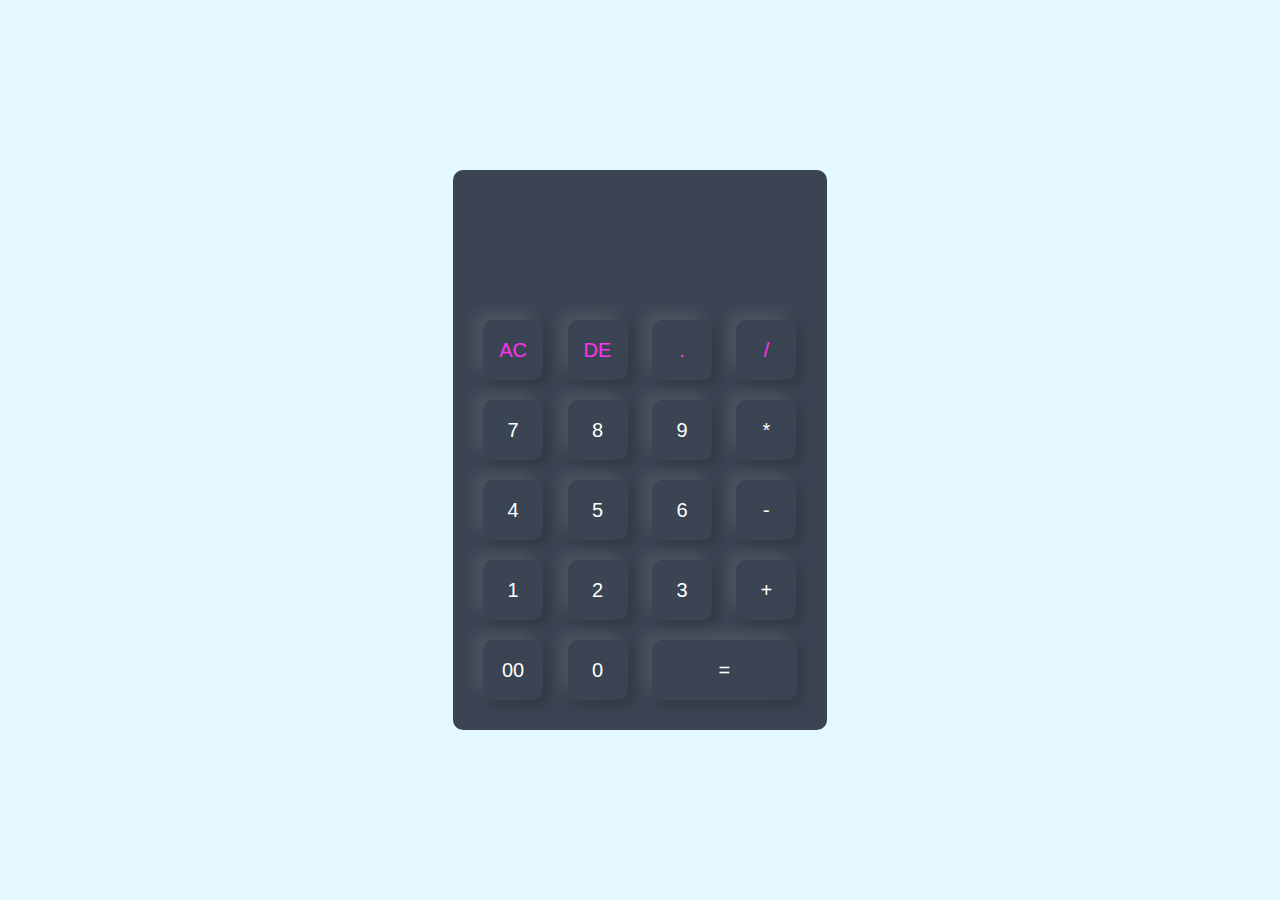
<file: task 1/index.html>
<!DOCTYPE html>
<html lang="en">

<head>
    <meta charset="UTF-8">
    <meta name="viewport" content="width=device-width, initial-scale=1.0">
    <title>calculater using javascript</title>
    <link rel="stylesheet" href="style.css">

</head>

<body>
    <div class="container">
        <div class="calculator">
            <form>
                <div class="display">
                    <input type="text" name="display">
                </div>
                <div>
                    <input type="button" value="AC" onclick="display.value = '' " class="operator">
                    <input type="button" value="DE" onclick="display.value = display.value.toString().slice(0,-1)"
                        class="operator">
                    <input type="button" value="." onclick="display.value += '.' " class="operator">
                    <input type="button" value="/" onclick="display.value += '/' " class="operator">
                </div>
                <div>
                    <input type="button" value="7" onclick="display.value += '7' ">
                    <input type="button" value="8" onclick="display.value += '8' ">
                    <input type="button" value="9" onclick="display.value += '9' ">
                    <input type="button" value="*" onclick="display.value += '*' ">
                </div>
                <div>
                    <input type="button" value="4" onclick="display.value += '4' ">
                    <input type="button" value="5" onclick="display.value += '5' ">
                    <input type="button" value="6" onclick="display.value += '6' ">
                    <input type="button" value="-" onclick="display.value += '-' ">
                </div>
                <div>
                    <input type="button" value="1" onclick="display.value += '1' ">
                    <input type="button" value="2" onclick="display.value += '2' ">
                    <input type="button" value="3" onclick="display.value += '3' ">
                    <input type="button" value="+" onclick="display.value += '+' ">
                </div>
                <div>
                    <input type="button" value="00" onclick="display.value += '00' ">
                    <input type="button" value="0" onclick="display.value += '0' ">
                    <input type="button" value="=" onclick="display.value = eval(display.value)" class="equal">

                </div>

            </form>
        </div>
    </div>
</body>

</html>
</file>
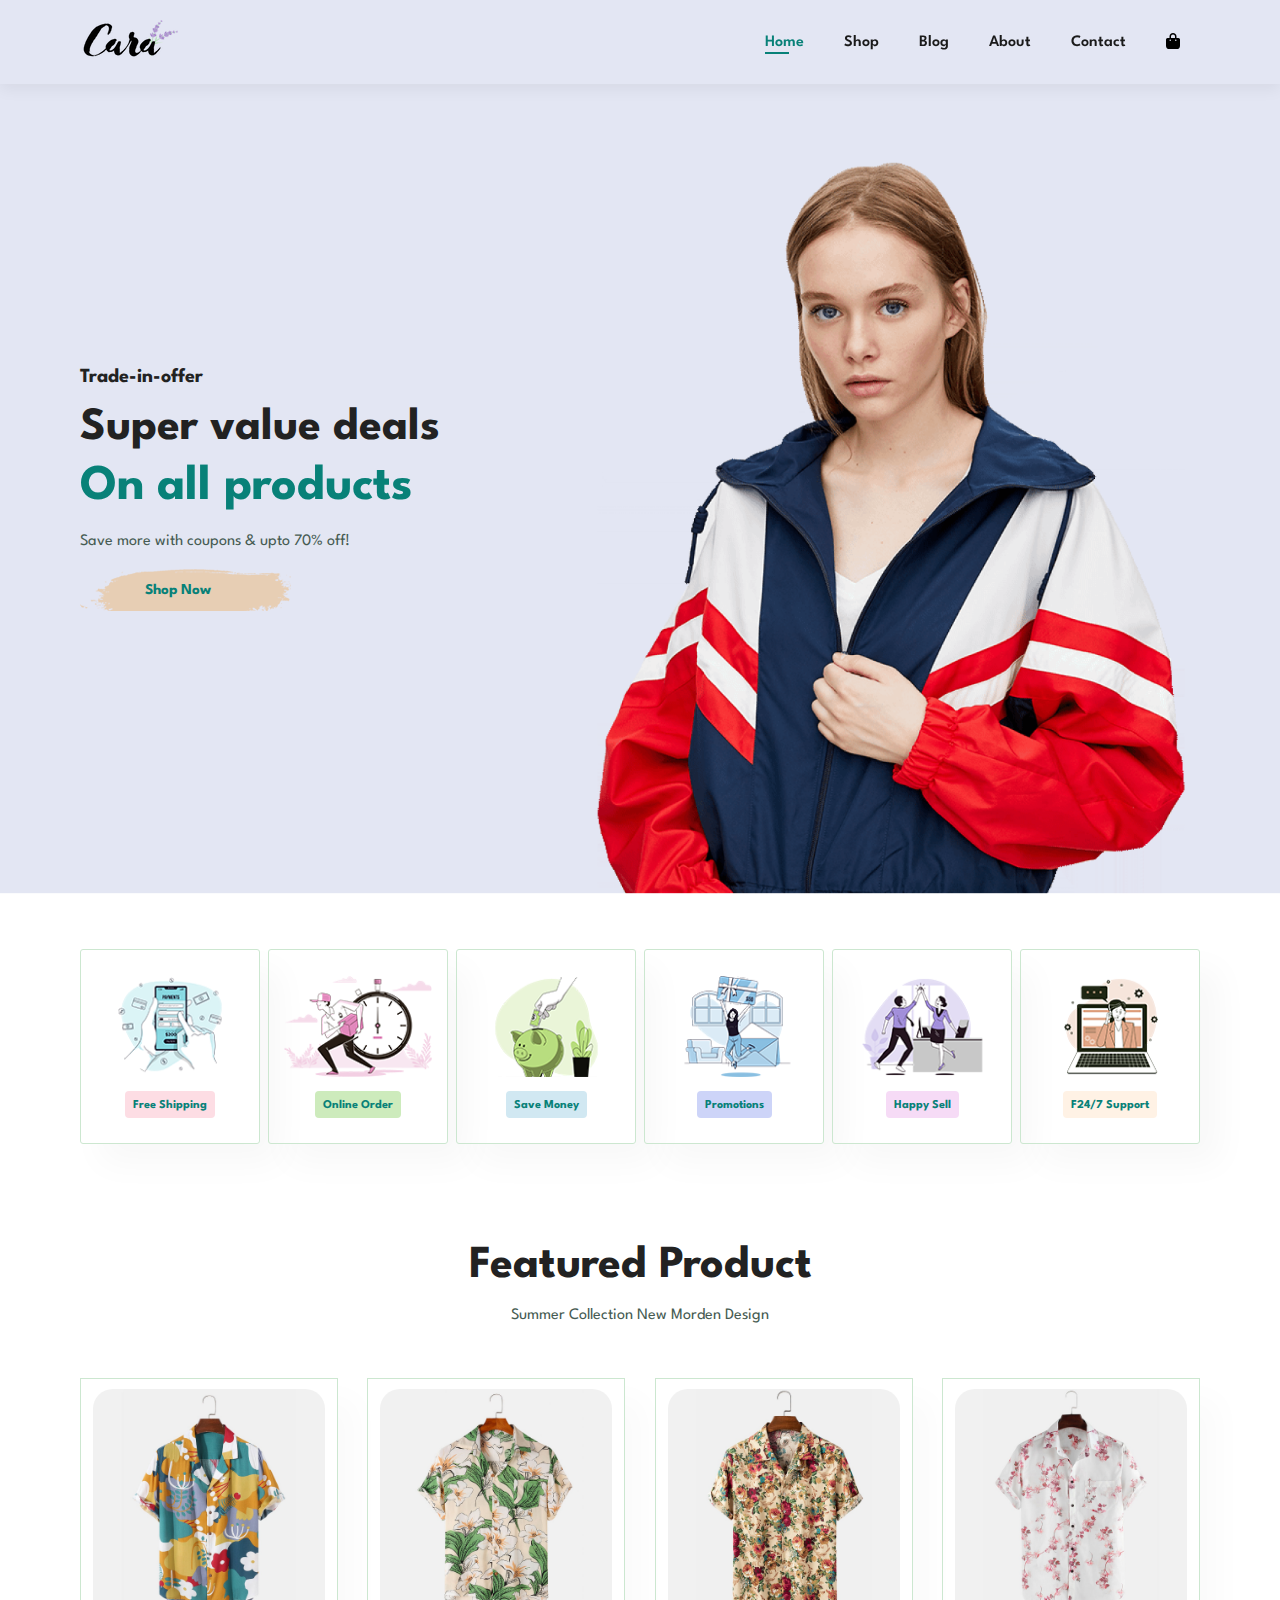
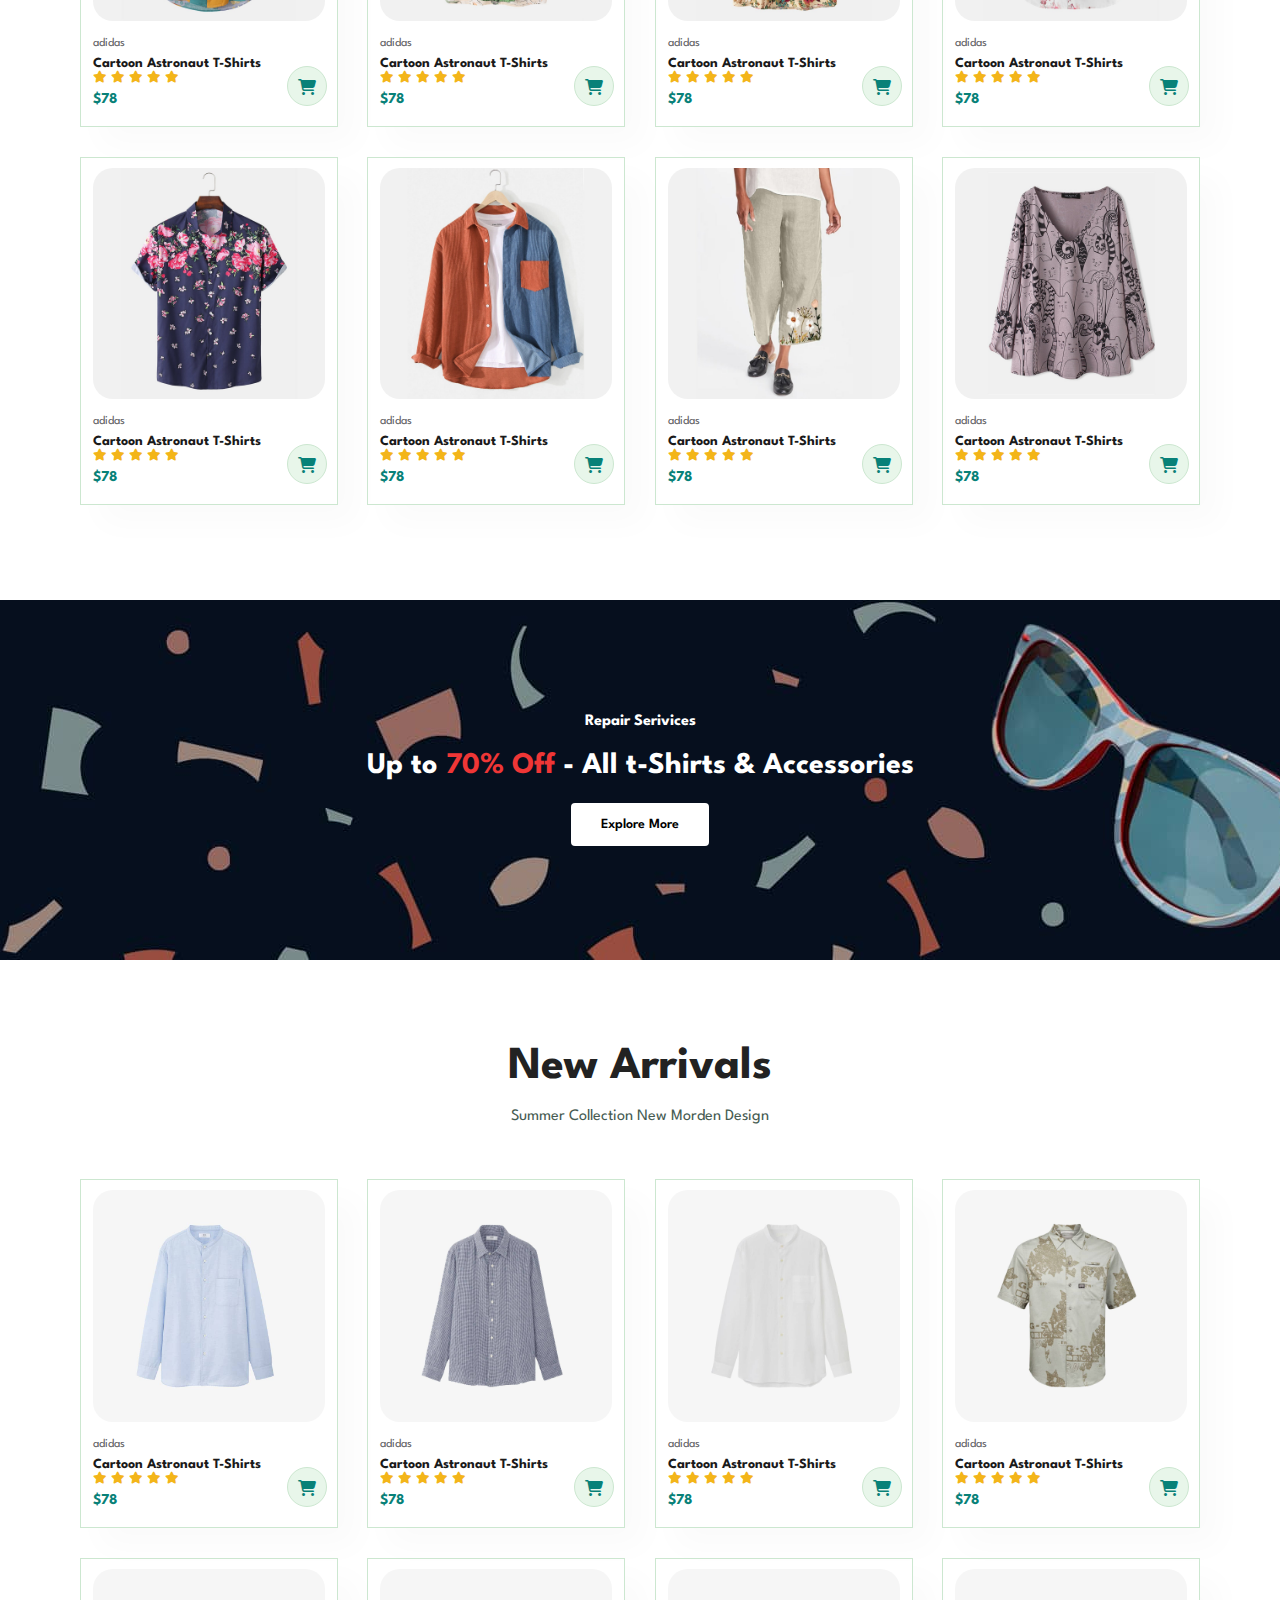
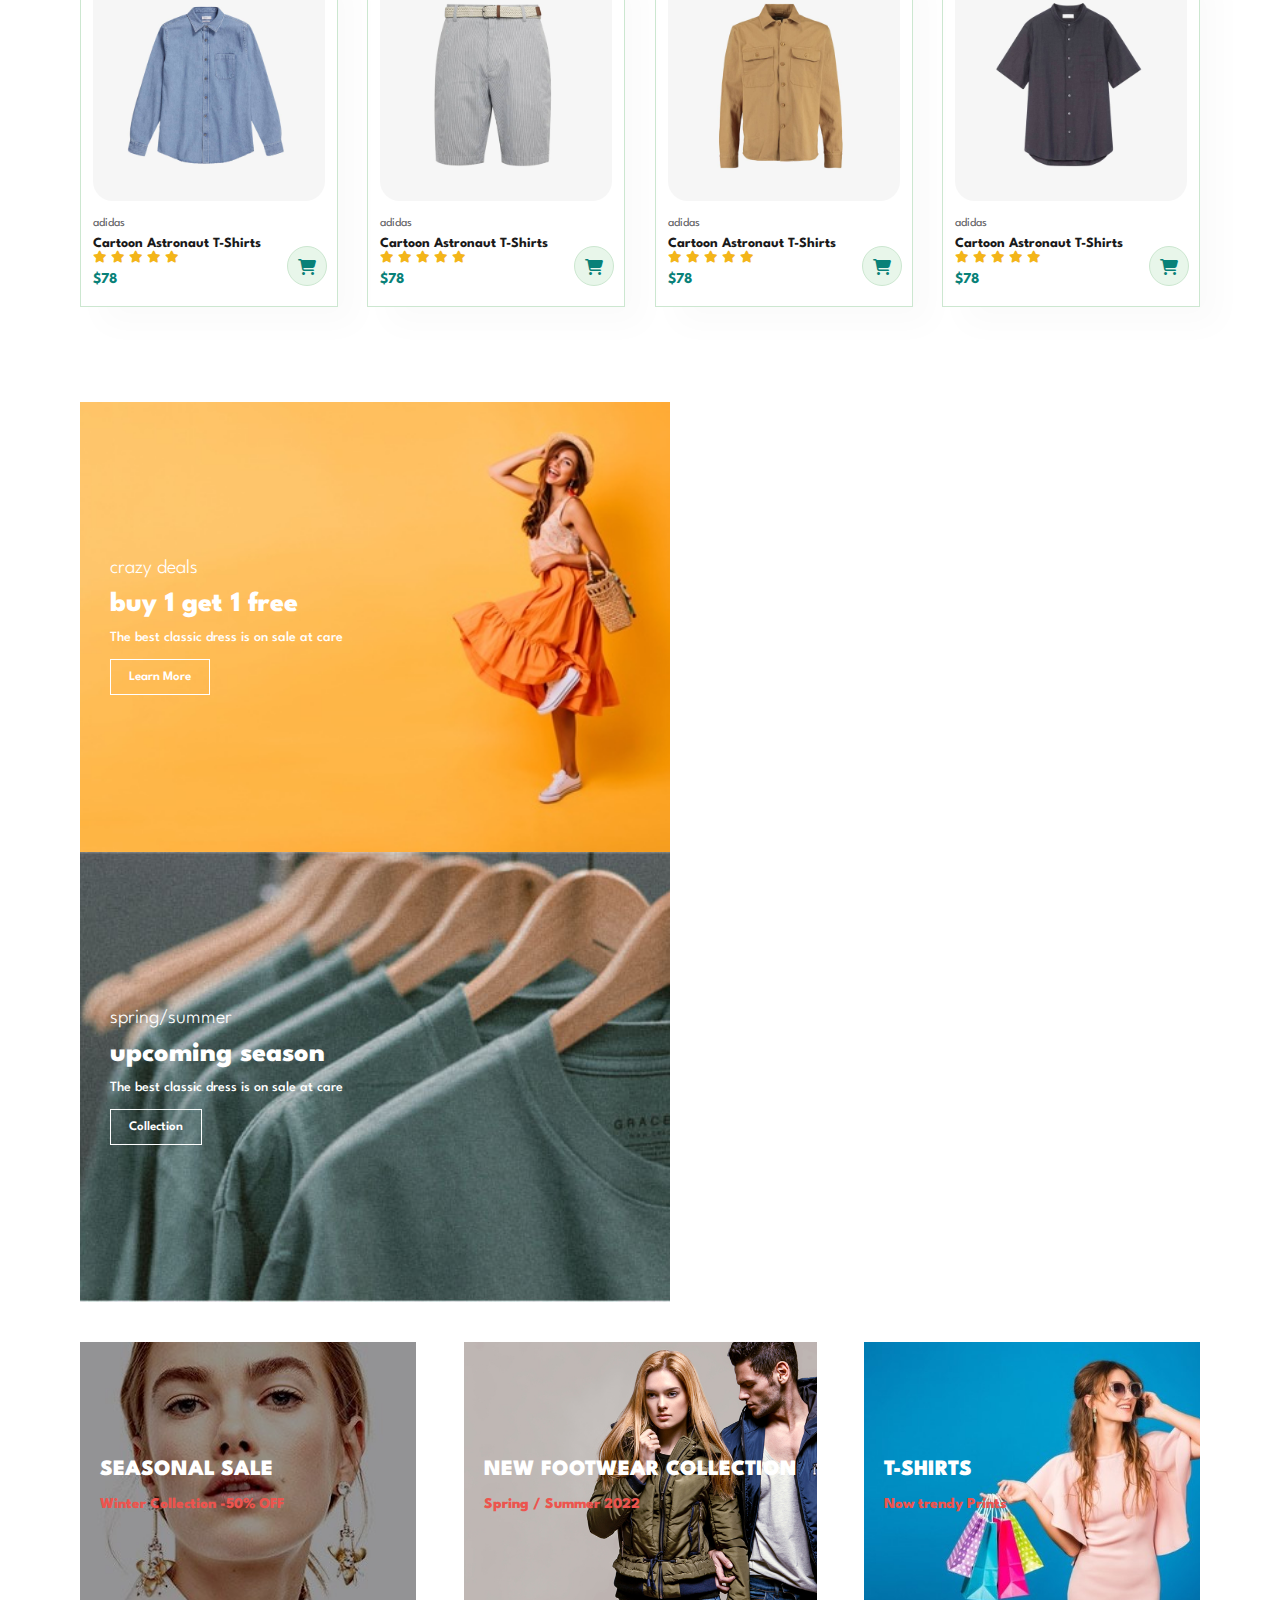
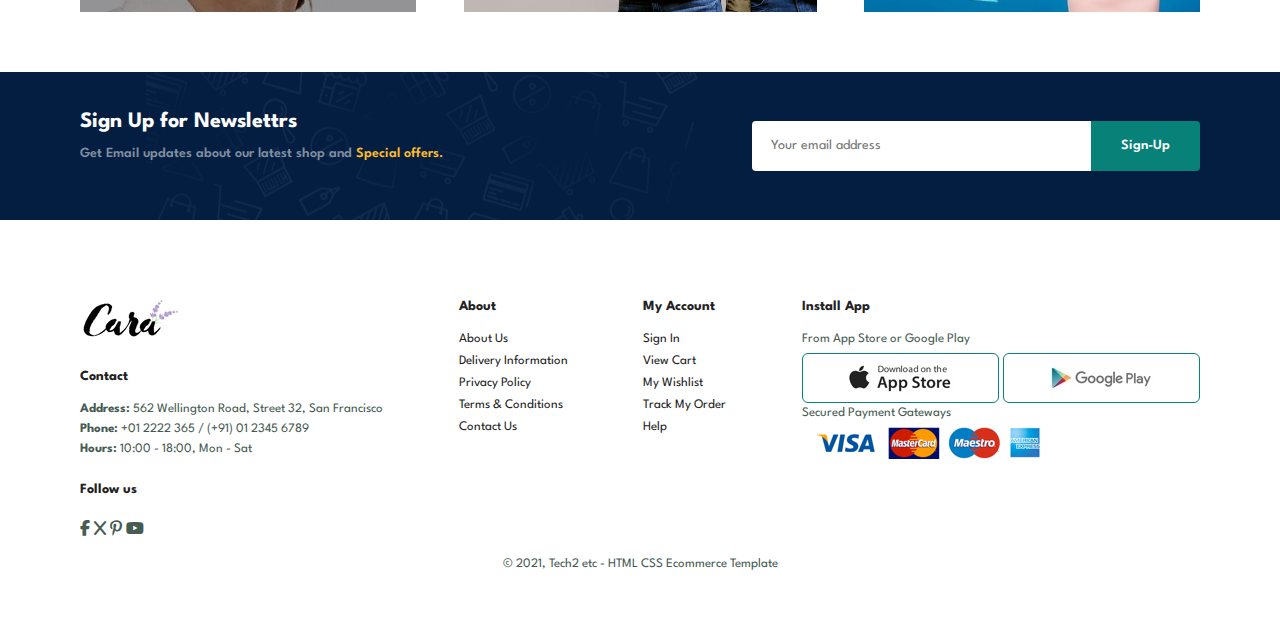
<file: task 2/index.html>
<!DOCTYPE html>
<html lang="en">

<head>
    <meta charset="UTF-8">
    <meta name="viewport" content="width=device-width, initial-scale=1.0">
    <title>Ecommerce Website</title>
    <link rel="stylesheet" href="style.css">
    <link rel="stylesheet" href="https://cdnjs.cloudflare.com/ajax/libs/font-awesome/6.5.2/css/all.min.css" />
</head>

<body>

    <section id="header">
        <a href="#"><img src="img/logo.png" class="logo" alt=""></a>

        <div>
            <ul id="navbar">
                <li><a class="active" href="index.html">Home</a></li>
                <li><a href="shop.html">Shop</a></li>
                <li><a href="blog.html">Blog</a></li>
                <li><a href="about.html">About</a></li>
                <li><a href="contact.html">Contact</a></li>
                <li id="lg-bag"><a href="cart.html"><i class="fa-solid fa-bag-shopping" style="color: #000;"></i></a></li>
                <a href="#" id="close"><i class="fa-solid fa-x"></i></a>
            </ul>
        </div>
        <div class="mobile" id="mobile">
            <a href="cart.html"><i class="fa-solid fa-bag-shopping" style="color: #000;"></i></a>
            <i class="fa-solid fa-outdent " id="bar"></i>
        </div>
    </section>
    <section id="hero">
        <h4>Trade-in-offer</h4>
        <h2>Super value deals</h2>
        <h1>On all products</h1>
        <p>Save more with coupons & upto 70% off!</p>
        <button>Shop Now</button>
    </section>

    <section id="feature" class="section-p1">
        <div class="fe-box">
            <img src="img/features/f1.png" alt="">
            <h6>Free Shipping</h6>
        </div>
        <div class="fe-box">
            <img src="img/features/f2.png" alt="">
            <h6>Online Order</h6>
        </div>
        <div class="fe-box">
            <img src="img/features/f3.png" alt="">
            <h6>Save Money</h6>
        </div>
        <div class="fe-box">
            <img src="img/features/f4.png" alt="">
            <h6>Promotions</h6>
        </div>
        <div class="fe-box">
            <img src="img/features/f5.png" alt="">
            <h6>Happy Sell</h6>
        </div>
        <div class="fe-box">
            <img src="img/features/f6.png" alt="">
            <h6>F24/7 Support</h6>
        </div>
    </section>

    <section id="product1" class="section-p1">
        <h2>Featured Product</h2>
        <p>Summer Collection New Morden Design</p>
        <div class="pro-container">
            <div class="pro">
                <img src="img/products/f1.jpg" alt="">
                <div class="des">
                    <span>adidas</span>
                    <h5>Cartoon Astronaut T-Shirts</h5>
                    <div class="star">
                        <i class="fas fa-star"></i>
                        <i class="fas fa-star"></i>
                        <i class="fas fa-star"></i>
                        <i class="fas fa-star"></i>
                        <i class="fas fa-star"></i>
                    </div>
                    <h4>$78</h4>
                </div>
                <a href="#"><i class="fa-solid fa-cart-shopping cart"></i></a>
            </div>
            <div class="pro">
                <img src="img/products/f2.jpg" alt="">
                <div class="des">
                    <span>adidas</span>
                    <h5>Cartoon Astronaut T-Shirts</h5>
                    <div class="star">
                        <i class="fas fa-star"></i>
                        <i class="fas fa-star"></i>
                        <i class="fas fa-star"></i>
                        <i class="fas fa-star"></i>
                        <i class="fas fa-star"></i>
                    </div>
                    <h4>$78</h4>
                </div>
                <a href="#"><i class="fa-solid fa-cart-shopping cart"></i></a>
            </div>
            <div class="pro">
                <img src="img/products/f3.jpg" alt="">
                <div class="des">
                    <span>adidas</span>
                    <h5>Cartoon Astronaut T-Shirts</h5>
                    <div class="star">
                        <i class="fas fa-star"></i>
                        <i class="fas fa-star"></i>
                        <i class="fas fa-star"></i>
                        <i class="fas fa-star"></i>
                        <i class="fas fa-star"></i>
                    </div>
                    <h4>$78</h4>
                </div>
                <a href="#"><i class="fa-solid fa-cart-shopping cart"></i></a>
            </div>
            <div class="pro">
                <img src="img/products/f4.jpg" alt="">
                <div class="des">
                    <span>adidas</span>
                    <h5>Cartoon Astronaut T-Shirts</h5>
                    <div class="star">
                        <i class="fas fa-star"></i>
                        <i class="fas fa-star"></i>
                        <i class="fas fa-star"></i>
                        <i class="fas fa-star"></i>
                        <i class="fas fa-star"></i>
                    </div>
                    <h4>$78</h4>
                </div>
                <a href="#"><i class="fa-solid fa-cart-shopping cart"></i></a>
            </div>
            <div class="pro">
                <img src="img/products/f5.jpg" alt="">
                <div class="des">
                    <span>adidas</span>
                    <h5>Cartoon Astronaut T-Shirts</h5>
                    <div class="star">
                        <i class="fas fa-star"></i>
                        <i class="fas fa-star"></i>
                        <i class="fas fa-star"></i>
                        <i class="fas fa-star"></i>
                        <i class="fas fa-star"></i>
                    </div>
                    <h4>$78</h4>
                </div>
                <a href="#"><i class="fa-solid fa-cart-shopping cart"></i></a>
            </div>
            <div class="pro">
                <img src="img/products/f6.jpg" alt="">
                <div class="des">
                    <span>adidas</span>
                    <h5>Cartoon Astronaut T-Shirts</h5>
                    <div class="star">
                        <i class="fas fa-star"></i>
                        <i class="fas fa-star"></i>
                        <i class="fas fa-star"></i>
                        <i class="fas fa-star"></i>
                        <i class="fas fa-star"></i>
                    </div>
                    <h4>$78</h4>
                </div>
                <a href="#"><i class="fa-solid fa-cart-shopping cart"></i></a>
            </div>
            <div class="pro">
                <img src="img/products/f7.jpg" alt="">
                <div class="des">
                    <span>adidas</span>
                    <h5>Cartoon Astronaut T-Shirts</h5>
                    <div class="star">
                        <i class="fas fa-star"></i>
                        <i class="fas fa-star"></i>
                        <i class="fas fa-star"></i>
                        <i class="fas fa-star"></i>
                        <i class="fas fa-star"></i>
                    </div>
                    <h4>$78</h4>
                </div>
                <a href="#"><i class="fa-solid fa-cart-shopping cart"></i></a>
            </div>
            <div class="pro">
                <img src="img/products/f8.jpg" alt="">
                <div class="des">
                    <span>adidas</span>
                    <h5>Cartoon Astronaut T-Shirts</h5>
                    <div class="star">
                        <i class="fas fa-star"></i>
                        <i class="fas fa-star"></i>
                        <i class="fas fa-star"></i>
                        <i class="fas fa-star"></i>
                        <i class="fas fa-star"></i>
                    </div>
                    <h4>$78</h4>
                </div>
                <a href="#"><i class="fa-solid fa-cart-shopping cart"></i></a>
            </div>
        </div>
    </section>

    <section id="banner" class="section-m1">
        <h4>Repair Serivices</h4>
        <h2>Up to <span>70% Off</span> - All t-Shirts & Accessories</h2>
        <button class="normal">Explore More</button>
    </section>

    <section id="product1" class="section-p1">
        <h2>New Arrivals</h2>
        <p>Summer Collection New Morden Design</p>
        <div class="pro-container">
            <div class="pro">
                <img src="img/products/n1.jpg" alt="">
                <div class="des">
                    <span>adidas</span>
                    <h5>Cartoon Astronaut T-Shirts</h5>
                    <div class="star">
                        <i class="fas fa-star"></i>
                        <i class="fas fa-star"></i>
                        <i class="fas fa-star"></i>
                        <i class="fas fa-star"></i>
                        <i class="fas fa-star"></i>
                    </div>
                    <h4>$78</h4>
                </div>
                <a href="#"><i class="fa-solid fa-cart-shopping cart"></i></a>
            </div>
            <div class="pro">
                <img src="img/products/n2.jpg" alt="">
                <div class="des">
                    <span>adidas</span>
                    <h5>Cartoon Astronaut T-Shirts</h5>
                    <div class="star">
                        <i class="fas fa-star"></i>
                        <i class="fas fa-star"></i>
                        <i class="fas fa-star"></i>
                        <i class="fas fa-star"></i>
                        <i class="fas fa-star"></i>
                    </div>
                    <h4>$78</h4>
                </div>
                <a href="#"><i class="fa-solid fa-cart-shopping cart"></i></a>
            </div>
            <div class="pro">
                <img src="img/products/n3.jpg" alt="">
                <div class="des">
                    <span>adidas</span>
                    <h5>Cartoon Astronaut T-Shirts</h5>
                    <div class="star">
                        <i class="fas fa-star"></i>
                        <i class="fas fa-star"></i>
                        <i class="fas fa-star"></i>
                        <i class="fas fa-star"></i>
                        <i class="fas fa-star"></i>
                    </div>
                    <h4>$78</h4>
                </div>
                <a href="#"><i class="fa-solid fa-cart-shopping cart"></i></a>
            </div>
            <div class="pro">
                <img src="img/products/n4.jpg" alt="">
                <div class="des">
                    <span>adidas</span>
                    <h5>Cartoon Astronaut T-Shirts</h5>
                    <div class="star">
                        <i class="fas fa-star"></i>
                        <i class="fas fa-star"></i>
                        <i class="fas fa-star"></i>
                        <i class="fas fa-star"></i>
                        <i class="fas fa-star"></i>
                    </div>
                    <h4>$78</h4>
                </div>
                <a href="#"><i class="fa-solid fa-cart-shopping cart"></i></a>
            </div>
            <div class="pro">
                <img src="img/products/n5.jpg" alt="">
                <div class="des">
                    <span>adidas</span>
                    <h5>Cartoon Astronaut T-Shirts</h5>
                    <div class="star">
                        <i class="fas fa-star"></i>
                        <i class="fas fa-star"></i>
                        <i class="fas fa-star"></i>
                        <i class="fas fa-star"></i>
                        <i class="fas fa-star"></i>
                    </div>
                    <h4>$78</h4>
                </div>
                <a href="#"><i class="fa-solid fa-cart-shopping cart"></i></a>
            </div>
            <div class="pro">
                <img src="img/products/n6.jpg" alt="">
                <div class="des">
                    <span>adidas</span>
                    <h5>Cartoon Astronaut T-Shirts</h5>
                    <div class="star">
                        <i class="fas fa-star"></i>
                        <i class="fas fa-star"></i>
                        <i class="fas fa-star"></i>
                        <i class="fas fa-star"></i>
                        <i class="fas fa-star"></i>
                    </div>
                    <h4>$78</h4>
                </div>
                <a href="#"><i class="fa-solid fa-cart-shopping cart"></i></a>
            </div>
            <div class="pro">
                <img src="img/products/n7.jpg" alt="">
                <div class="des">
                    <span>adidas</span>
                    <h5>Cartoon Astronaut T-Shirts</h5>
                    <div class="star">
                        <i class="fas fa-star"></i>
                        <i class="fas fa-star"></i>
                        <i class="fas fa-star"></i>
                        <i class="fas fa-star"></i>
                        <i class="fas fa-star"></i>
                    </div>
                    <h4>$78</h4>
                </div>
                <a href="#"><i class="fa-solid fa-cart-shopping cart"></i></a>
            </div>
            <div class="pro">
                <img src="img/products/n8.jpg" alt="">
                <div class="des">
                    <span>adidas</span>
                    <h5>Cartoon Astronaut T-Shirts</h5>
                    <div class="star">
                        <i class="fas fa-star"></i>
                        <i class="fas fa-star"></i>
                        <i class="fas fa-star"></i>
                        <i class="fas fa-star"></i>
                        <i class="fas fa-star"></i>
                    </div>
                    <h4>$78</h4>
                </div>
                <a href="#"><i class="fa-solid fa-cart-shopping cart"></i></a>
            </div>
        </div>
    </section>

    <section id="sm-banner" class="section-p1">
        <div class="banner-box">
            <h4>crazy deals</h4>
            <h2>buy 1 get 1 free</h2>
            <span>The best classic dress is on sale at care</span>
            <button class="white">Learn More</button>
        </div>
        <div class="banner-box banner-box2">
            <h4>spring/summer</h4>
            <h2>upcoming season</h2>
            <span>The best classic dress is on sale at care</span>
            <button class="white">Collection</button>
        </div>
    </section>

    <section id="banner3">
        <div class="banner-box">
            <h2>SEASONAL SALE</h2>
            <h3>Winter Collection -50% OFF</h3>
        </div>
        <div class="banner-box banner-box2">
            <h2>NEW FOOTWEAR COLLECTION</h2>
            <h3>Spring / Summer 2022</h3>
        </div>
        <div class="banner-box banner-box3">
            <h2>T-SHIRTS</h2>
            <h3>Now trendy Prints</h3>
        </div>
    </section>

    <section id="newsletter" class="section-p1 section-m1">
        <div class="newstext">
            <h4>Sign Up for Newslettrs</h4>
            <p>Get Email updates about our latest shop and <span>Special offers.</span></p>
        </div>
        <div class="form">
            <input type="test" placeholder="Your email address">
            <button class="normal">Sign-Up</button>
        </div>
    </section>


    <footer class="section-p1">
        <div class="col">
            <img class="logo" src="img/logo.png" alt="">
            <h4>Contact</h4>
            <p><strong>Address: </strong>562 Wellington Road, Street 32, San Francisco</p>
            <p><strong>Phone:</strong> +01 2222 365 / (+91) 01 2345 6789</p>
            <p><strong>Hours:</strong> 10:00 - 18:00, Mon - Sat</p>
            <div class="follow">
                <h4>Follow us</h4>
                <div class="icon">
                    <i class="fa-brands fa-facebook-f"></i>
                    <i class="fa-solid fa-x"></i>
                    <i class="fa-brands fa-pinterest-p"></i>
                    <i class="fa-brands fa-youtube"></i>
                </div>
            </div>
        </div>

        <div class="col">
            <h4>About</h4>
            <a href="#">About Us</a>
            <a href="#">Delivery Information</a>
            <a href="#">Privacy Policy</a>
            <a href="#">Terms & Conditions</a>
            <a href="#">Contact Us</a>
        </div>
        <div class="col">
            <h4>My Account</h4>
            <a href="#">Sign In</a>
            <a href="#">View Cart</a>
            <a href="#">My Wishlist</a>
            <a href="#">Track My Order</a>
            <a href="#">Help</a>
        </div>
        <div class="col install">
            <h4>Install App</h4>
            <p>From App Store or Google Play</p>
            <div class="row">
                <img src="img/pay/app.jpg" alt="">
                <img src="img/pay/play.jpg" alt="">
            </div>
            <p>Secured Payment Gateways</p>
            <img src="img/pay/pay.png" alt="">
        </div>

        <div class="copyright">
            <p>&copy; 2021, Tech2 etc - HTML CSS Ecommerce Template</p>
        </div>
    </footer>

    <script src="script.js"></script>
</body>

</html>
</file>
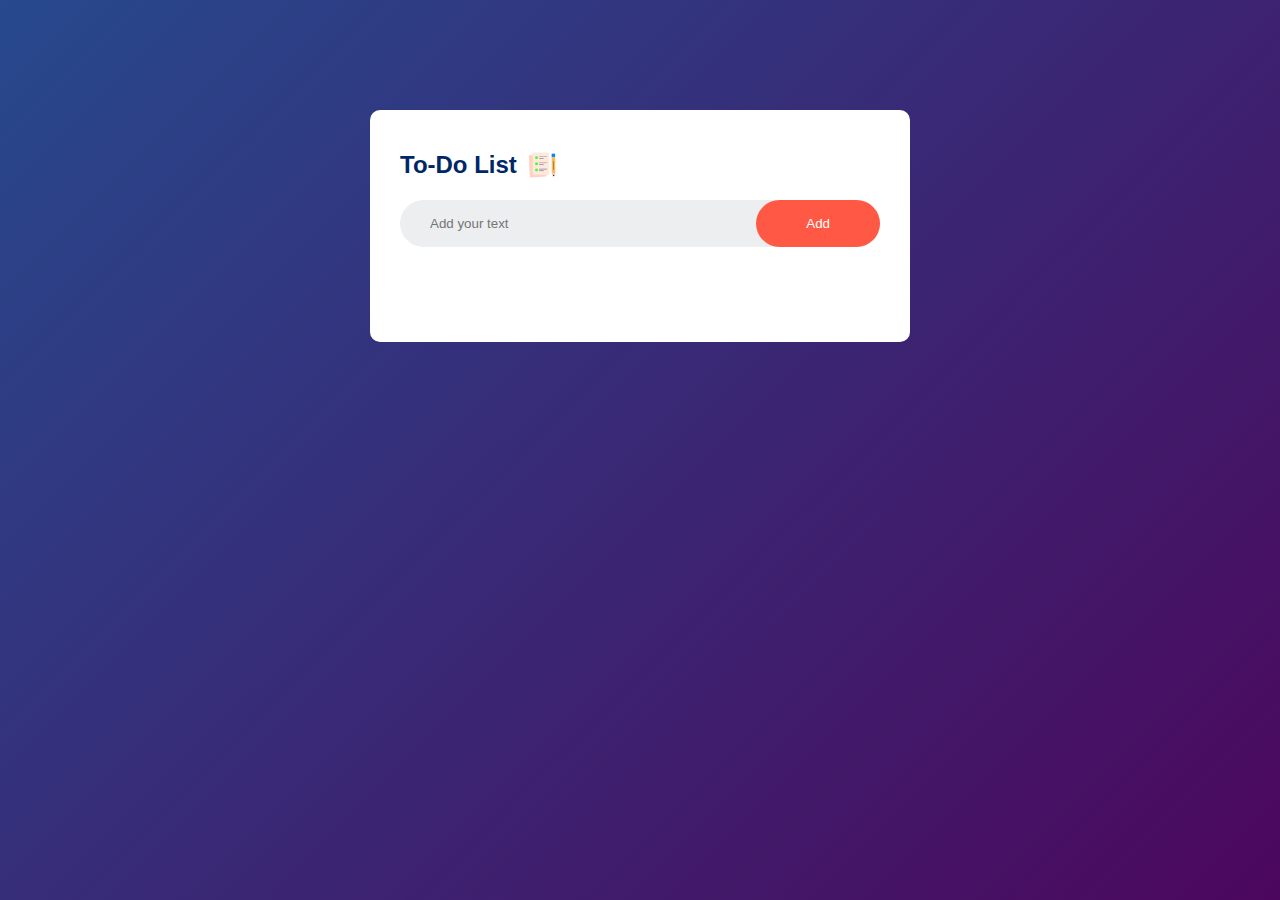
<file: task3/index.html>
<!DOCTYPE html>
<html lang="en">
<head>
    <meta charset="UTF-8">
    <meta name="viewport" content="width=device-width, initial-scale=1.0">
    <title>To-DO List App - Easy Tutorial</title>
    <link rel="stylesheet" href="style.css">
</head>
<body>
    <div class="container">
        <div class="todo-app">
            <h2>To-Do List <img src="images/icon.png"></h2>
        <div class="row">
            <input type="text" id="input-box" placeholder="Add your text">
                <button onclick="addTask()">Add</button>
         </div>

         <ul id="list-container">
            <!-- <li class="checked">Task 1</li>
            <li>Task 2</li>
            <li>Task 3</li> -->
         </ul>
        </div>
    </div>
    <script src="script.js"></script>
</body>
</html>
</file>
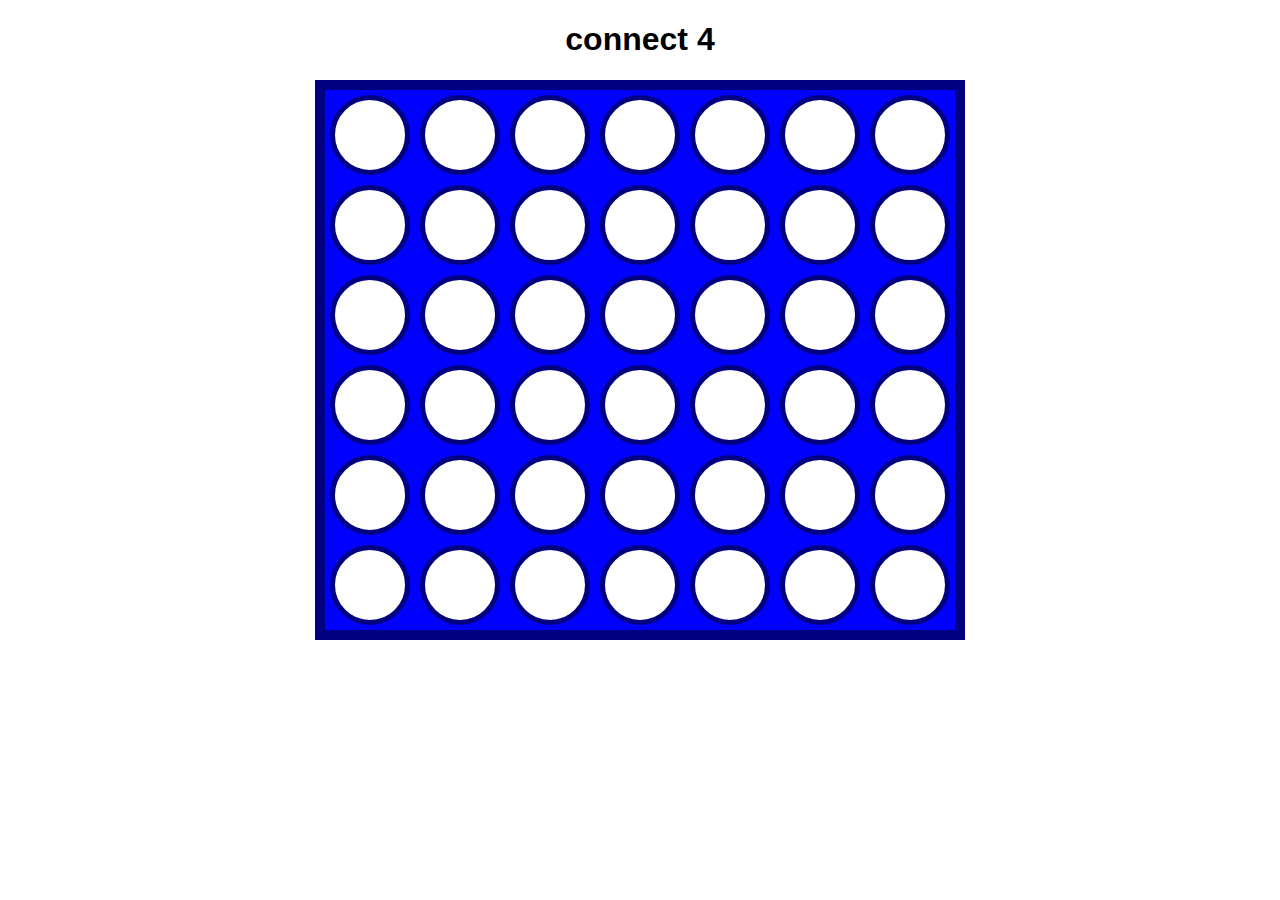
<file: Task4/connect4.html>
<!DOCTYPE html>
<html>
<head>
    <meta charset="UTF-8">
    <meta name="viewport" content="width=device-width, initial-scale=1.0">
    <title>Connect 4</title>

    <link rel="stylesheet" href="connect4.css">
    <script src="connect4.js"></script>
</head>
<body>
    <h1>connect 4</h1>
    <h2 id="winner"></h2>
    <div id="board"></div>
    
</body>
</html>
</file>
<file: task 1/style.css>
*{
    margin: 0;
    padding: 0;
    font-family: 'Poppins', sans-serif;
    box-sizing: border-box;
}

.container{
    width: 100%;
    height: 100vh;
    background: #e3f9ff;
    display: flex;
    align-items: center;
    justify-content: center;
}

.calculator{
    background: #3a4452;
    padding: 20px;
    border-radius: 10px;
}

.calculator form input{
    border: 0;
    outline: 0;
    width: 60px;
    height: 60px;
    border-radius: 10px;
    box-shadow: -8px -8px 15px rgba(255,255,255,0.1),5px 5px 15px rgba(0,0,0,0.2);
    background: transparent;
    font-size: 20px;
    color: #fff;
    cursor: pointer;
    margin: 10px;
}

 form .display{
    display: flex;
    justify-content: flex-end;
    margin: 20px 0;
}

form .display input{
text-align: right;
flex: 1;
font-size: 45px;
box-shadow: none;
}

form input.equal{
    width: 145px;
}

form input.operator{
    color: #ff33f1;
}
</file>
<file: task 2/style.css>
@import url("https://fonts.googleapis.com/css2?family=Spartan:wght@100;200;300;400;500;600;700;800;900&display=swap");

* {
    margin: 0;
    padding: 0;
    box-sizing: border-box;
    font-family: 'Spartan', sans-serif;
}

h1 {
    font-size: 50px;
    line-height: 64px;
    color: #222;
}

h2 {
    font-size: 46px;
    line-height: 54px;
    color: #222;
}

h4 {
    font-size: 20px;
    color: #222;
}

h6 {
    font-weight: 7oo;
    font-size: 12px;
}

p {
    font-size: 16px;
    color: #465b52;
    margin: 15px 0 20px 0;
}

.section-p1 {
    padding: 40px 80px;
}

.section-m1 {
    margin: 40px 0;
}

button.normal {
    font-size: 14px;
    font-weight: 600;
    padding: 15px 30px;
    color: #000;
    background-color: #fff;
    border-radius: 4px;
    cursor: pointer;
    border: none;
    outline: none;
    transition: 0.2s;
}

button.white {
    font-size: 13px;
    font-weight: 600;
    padding: 11px 18px;
    color: #fff;
    background-color: transparent;
    cursor: pointer;
    border: 1px solid #fff;
    outline: none;
    transition: 0.2s;
}

body {
    width: 100%;
}

/* Header start */
#header {
    display: flex;
    align-items: center;
    justify-content: space-between;
    padding: 20px 80px;
    background: #E3E6F3;
    box-shadow: 0 5px 15px rgba(0, 0, 0, 0.06);
    z-index: 999;
    position: sticky;
    top: 0;
    left: 0;
}

#navbar {
    display: flex;
    justify-content: center;
    align-items: center;
}

#navbar li {
    list-style: none;
    padding: 0 20px;
    position: relative;
}

#navbar li a {
    text-decoration: none;
    font-size: 16px;
    font-weight: 600;
    color: #1a1a1a;
    transition: 0.3s ease;
}

#navbar li a:hover,
#navbar li a.active {
    color: #088178;
}

#navbar li a.active::after,
#navbar li a:hover::after {
    content: "";
    width: 30%;
    height: 2px;
    background: #088178;
    position: absolute;
    bottom: -4px;
    left: 20px;
}

#mobile {
    display: flex;
    align-items: center;
    display: none;
}

#close {
    display: none;
}

/* Home Page */
#hero {
    background-image: url("img/hero4.png");
    height: 90vh;
    width: 100%;
    background-size: cover;
    background-position: top 25% right 0;
    padding: 0 80px;
    display: flex;
    flex-direction: column;
    align-items: flex-start;
    justify-content: center;
}

#hero h4 {
    padding-bottom: 15px;
}

#hero h1 {
    color: #088178;
}

#hero button {
    background-image: url("img/button.png");
    background-color: transparent;
    color: #088178;
    border: 0;
    padding: 14px 80px 14px 65px;
    background-repeat: no-repeat;
    cursor: pointer;
    font-weight: 700;
    font-size: 15px;
}

#feature {
    display: flex;
    align-items: center;
    justify-content: space-between;
    flex-wrap: wrap;
}

#feature .fe-box {
    width: 180px;
    text-align: center;
    padding: 25px 15px;
    box-shadow: 20px 20px 34px rgba(0, 0, 0, 0.03);
    border: 1px solid #cce7d0;
    border-radius: 3px;
    margin: 15px 0;
}

#feature .fe-box:hover {
    box-shadow: 10px 10px 54px rgba(70, 62, 221, 0.01);
}

#feature .fe-box img {
    width: 100%;
    margin-bottom: 10px;
}

#feature .fe-box h6 {
    display: inline-block;
    padding: 9px 8px 6px 8px;
    line-height: 1;
    border-radius: 4px;
    color: #088178;
    background-color: #fddde4;
}

#feature .fe-box:nth-child(2) h6 {
    background-color: #cdebbc;
}

#feature .fe-box:nth-child(3) h6 {
    background-color: #d1e8f2;
}

#feature .fe-box:nth-child(4) h6 {
    background-color: #cdd4f8;
}

#feature .fe-box:nth-child(5) h6 {
    background-color: #f6dbf6;
}

#feature .fe-box:nth-child(6) h6 {
    background-color: #fff2e5;
}

#product1 {
    text-align: center;
}

#product1 .pro-container {
    display: flex;
    justify-content: space-between;
    padding-top: 20px;
    flex-wrap: wrap;
}

#product1 .pro {
    width: 23%;
    min-width: 250px;
    padding: 10px 12px;
    border: 1px solid #cce7d0;
    cursor: pointer;
    box-shadow: 20px 20px 30px rgba(0, 0, 0, 0.02);
    margin: 15px 0;
    transition: 0.2s ease;
    position: relative;
}

#product1 .pro:hover {
    box-shadow: 20px 20px 30px rgba(0, 0, 0, 0.06);
}

#product1 .pro img {
    width: 100%;
    border-radius: 20px;
}

#product1 .pro .des {
    text-align: start;
    padding: 10px 0;
}

#product1 .pro .des span {
    color: #606063;
    font-size: 12px;
}

#product1 .pro .des h5 {
    padding-top: 7px;
    color: #1a1a1a;
    font-size: 14px;
}

#product1 .pro .des i {
    font-size: 12px;
    color: rgba(243, 181, 25);
}

#product1 .pro .des h4 {
    padding-top: 7px;
    font-size: 15px;
    font-weight: 700;
    color: #088178;
}

#product1 .pro .cart {
    width: 40px;
    height: 40px;
    line-height: 40px;
    border-radius: 60px;
    background-color: #e8f6ea;
    font-weight: 600;
    color: #088178;
    border: 1px solid #cce7d0;
    position: absolute;
    bottom: 20px;
    right: 10px;
}


/* Banner */
#banner {
    display: flex;
    flex-direction: column;
    justify-content: center;
    align-items: center;
    text-align: center;
    background-image: url("img/banner/b2.jpg");
    width: 100%;
    height: 40vh;
    background-size: cover;
    background-position: center;
}

#banner h4 {
    color: #fff;
    font-size: 16px;
}

#banner h2 {
    color: #fff;
    font-size: 30px;
    padding: 10px 0;
}

#banner h2 span {
    color: #ef3636;
}

#banner button:hover {
    background: #088178;
    color: #fff;
}

#sm-banner {
    display: flex;
    justify-content: space-between;
    flex-wrap: wrap;
}

#sm-banner .banner-box {
    display: flex;
    flex-direction: column;
    justify-content: center;
    align-items: flex-start;
    background-image: url("img/banner/b17.jpg");
    min-width: 590px;
    height: 50vh;
    background-size: cover;
    background-position: center;
    padding: 30px;
}

#sm-banner .banner-box2 {
    background-image: url("img/banner/b10.jpg");
}

#sm-banner h4 {
    color: #fff;
    font-size: 20px;
    font-weight: 300;
}

#sm-banner h2 {
    color: #fff;
    font-size: 28px;
    font-weight: 800;
}

#sm-banner span {
    color: #fff;
    font-size: 14px;
    font-weight: 500;
    padding-bottom: 15px;
}

#sm-banner .banner-box:hover button {
    background-color: #088178;
    border: 1px solid #088178;
}

#banner3 {
    display: flex;
    justify-content: space-between;
    flex-wrap: wrap;
    padding: 0 80px;
}

#banner3 .banner-box {
    display: flex;
    flex-direction: column;
    justify-content: center;
    align-items: flex-start;
    background-image: url("img/banner/b7.jpg");
    min-width: 30%;
    height: 30vh;
    background-size: cover;
    background-position: center;
    padding: 20px;
    margin-bottom: 20px;
}

#banner3 .banner-box2 {
    background-image: url("img/banner/b4.jpg");
}

#banner3 .banner-box3 {
    background-image: url("img/banner/b18.jpg");
}

#banner3 h2 {
    color: #fff;
    font-weight: 900;
    font-size: 22px;
}

#banner3 h3 {
    color: #ec544e;
    font-weight: 800;
    font-size: 15px;
}

#newsletter {
    display: flex;
    justify-content: space-between;
    flex-wrap: wrap;
    align-items: center;
    background-image: url("img/banner/b14.png");
    background-repeat: no-repeat;
    background-position: 20% 30%;
    background-color: #041e42;
}

#newsletter h4 {
    font-size: 22px;
    font-weight: 700;
    color: #fff;
}

#newsletter p {
    font-size: 14px;
    font-weight: 600;
    color: #818ea0;
}

#newsletter p span {
    color: #ffbd27;
}

#newsletter .form {
    display: flex;
    width: 40%;
}

#newsletter input {
    height: 3.125rem;
    padding: 0 1.25em;
    font-size: 14px;
    width: 100%;
    border: 1px solid transparent;
    border-radius: 4px;
    outline: none;
    border-top-right-radius: 0;
    border-bottom-right-radius: 0;
}

#newsletter button {
    background-color: #088178;
    color: #fff;
    white-space: nowrap;
    border-top-left-radius: 0;
    border-bottom-left-radius: 0;
}

footer {
    display: flex;
    flex-wrap: wrap;
    justify-content: space-between;
}

footer .col {
    display: flex;
    flex-direction: column;
    align-items: flex-start;
    margin-bottom: 20px;
}

footer .logo {
    margin-bottom: 30px;
}

footer h4 {
    font-size: 14px;
    padding-bottom: 20px;
}

footer p {
    font-size: 13px;
    margin: 0 0 8px 0;
}

footer a {
    font-size: 13px;
    text-decoration: none;
    color: #222;
    margin-bottom: 10px;
}

footer .follow {
    margin-top: 20px;
}

footer .follow i {
    color: #465b52;
    padding-top: 4px;
    cursor: pointer;
}

footer .install .row img {
    border: 1px solid #088178;
    border-radius: 6px;
}

footer .install img {
    padding: 0 10px 0 15px;
}

footer .follow i:hover,
footer a:hover {
    color: #088178;
}

footer .copyright {
    width: 100%;
    text-align: center;
}


/* Start Media Query */

@media (max-width:799px) {
    .section-p1 {
        padding: 40px 40px;
    }

    #navbar {
        display: flex;
        flex-direction: column;
        justify-content: flex-start;
        align-items: flex-start;
        position: fixed;
        top: 0;
        right: -300px;
        height: 100vh;
        width: 300px;
        background-color: #E3E6F3;
        box-shadow: 0 40px 60px rgba(0, 0, 0, 0.1);
        padding: 80px 0 0 10px;
        transition: 0.3s;
    }

    #navbar.active {
        right: 0px;
    }

    #navbar li {
        margin-bottom: 25px;
    }

    #mobile {
        display: flex;
        align-items: center;
    }

    #mobile i {
        color: #1a1a1a;
        font-size: 24px;
        padding-left: 20px;
    }

    #close {
        position: absolute;
        top: 30px;
        left: 30px;
        color: #222;
        font-size: 24px;
        display: initial;
    }

    #lg-bag {
        display: none;
    }

    #hero {
        height: 70vh;
        padding: 0 80px;
        background-position: top 30% right 30%;
    }

    #feature {
        justify-content: center;
    }

    #feature .fe-box {
        margin: 15px 15px;
    }

    #product1 .pro-container {
        justify-content: center;
    }

    #product1 .pro {
        margin: 15px;
    }

    #banner {
        height: 20vh;
    }

    #sm-banner .banner-box {
        min-width: 100%;
        height: 30vh;
    }

    #banner3 {
        padding: 0 40px;
    }

    #banner3 .banner-box {
        width: 28%;
    }

    #newsletter .form {
        width: 70%;
    }
}

@media (max-width: 477px) {
    #header {
        padding: 10px 30px;
    }

    .section-p1 {
        padding: 20px;
    }

    #feature .fe-box {
        width: 155px;
        margin: 0 0 15px 0;
    }

    #feature {
        justify-content: space-between;
    }

    h2 {
        font-size: 32px;
    }

    h1 {
        font-size: 38px;
    }

    #hero {
        padding: 0 20px;
        background-position: 55%;
    }

    #product1 .pro {
        width: 100%;
    }

    #banner {
        height: 40vh;
    }

    #sm-banner .banner-box {
        height: 40vh;
    }

    #sm-banner .banner-box2 {
        margin-top: 20px;
    }

    #banner3 {
        padding: 0 20px;
    }

    #banner3 .banner-box {
        width: 100%;
    }
    #newsletter .form {
        width: 100%;
    }

    #newsletter {
        padding: 40px 20px;
    }

    footer .copyright {
        text-align: start;
    }
}
</file>
<file: task3/style.css>
*{
    margin: 0;
    padding: 0;
    font-family: 'poppins',sans-serif;
    box-sizing: border-box;
}
.container{
    /* width: 100%; */
    min-height: 100vh;
    background: linear-gradient(135deg,#27498d,#4c075d);
    padding: 10px;
}

.todo-app{
    width: 100%;
    max-width: 540px;
    background: #fff;
    margin:100px auto 20px;
padding: 40px 30px 70px;
border-radius: 10px;
}

.todo-app h2{
    color: #002765;
    display: flex;
    align-items: center;
    margin-bottom: 20px;

}

.todo-app h2 img{
    width: 30px;
    margin-left: 10px;

}

.row{
    display: flex;
    align-items: center;
    justify-content: space-between;
    background: #edeef0;
    border-radius: 30px;
    padding-left: 20px;
    margin-bottom: 25px;
}

input{
    flex: 1;
    border: none;
    outline: none;
    background: transparent;
    padding: 10px;
    font-weight: 14px;
}

button{
    border: none;
    outline: none;
    padding: 16px 50px;
    background: #ff5945;
    color: #fff;
    cursor: pointer;
    border-radius: 40px;
}
ul li{
    list-style:  none;
    font-size: 17px;
    padding: 12px 8px 12px 50px;
    user-select: none;
    cursor: pointer;
    position: relative;
}

ul li::before{
    content: '';
    position: absolute;
    height: 28px;
    width: 28px;
    border-radius: 50%;
    background-image: url(images/unchecked.png);
    background-size: cover;
    background-position: center;
    top: 12px;
    left: 8px;
}

ul li.checked{
    color: #555;
    text-decoration: line-through;

}
ul li.checked::before{
    background-image: url(images/checked.png);
}

ul li span{
    position:absolute;
    right: 0;
    top: 5px;
    width: 40px;
    height: 40px;
    font-size: 22px;
    color: #555;
    line-height: 40px;
    text-align: center;
    border-radius: 50%;
}
ul li span:hover{
    background: #edeef0;
}
</file>
<file: Task4/connect4.css>
body{
    font-family: Arial,Helvetica, sans-serif;
    text-align: center;
}

#board {
    height: 540px;
    width: 630px;

    background-color: blue;
    border: 10px solid navy;

    margin: 0 auto;
    display: flex;
    flex-wrap: wrap;
}

.tile{
    height: 70px;
    width: 70px;
    margin: 5px;


    background-color: white;
    border-radius: 50%;
    border: 5px solid navy;
}

.red-piece {
    background-color: red;

}

.yellow-piece {
    background-color: yellow;
}
</file>
